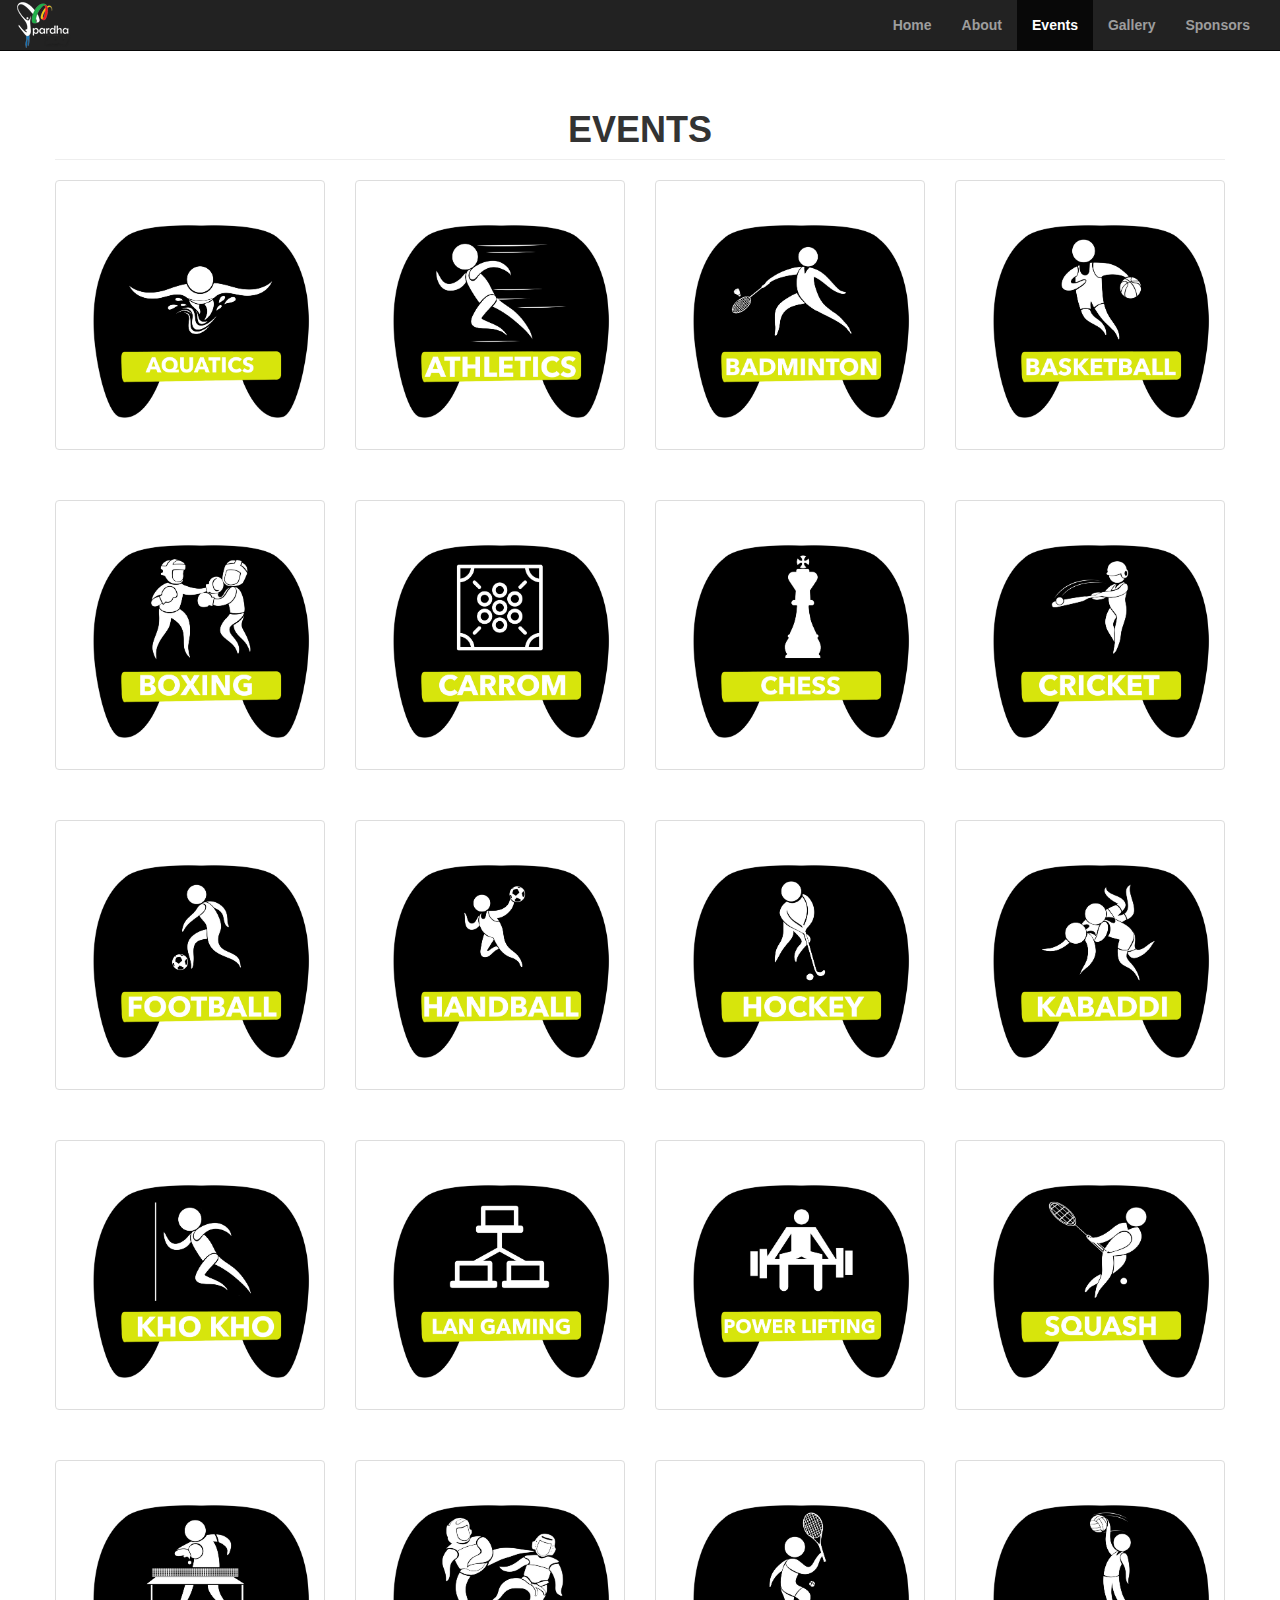
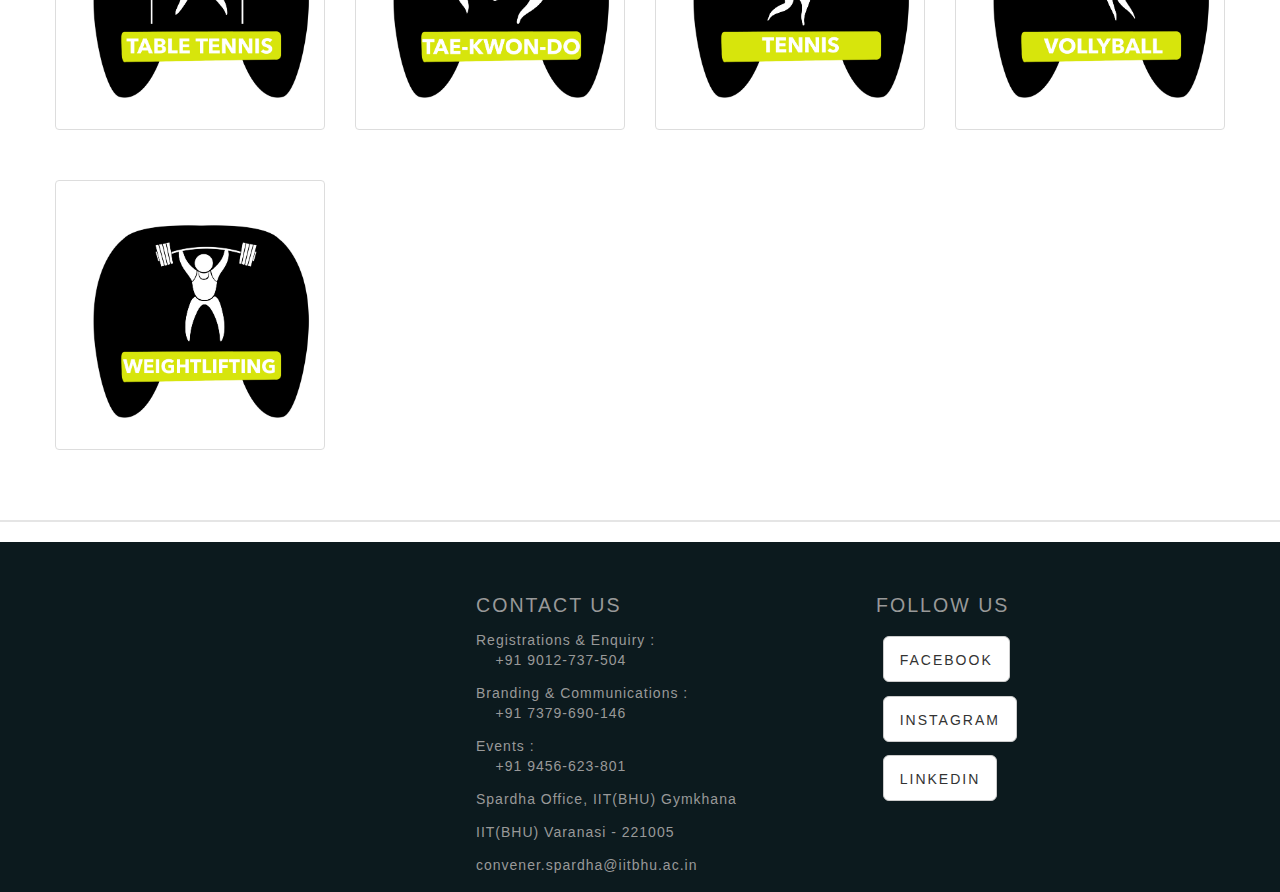
<file: events.html>
<!DOCTYPE html>
<html lang="en">

<head>

    <meta charset="utf-8">
    <meta http-equiv="X-UA-Compatible" content="IE=edge">
    <meta name="viewport" content="width=device-width, initial-scale=1">
    <meta name="description" content="">
    <meta name="author" content="">

    <title>Spardha '17 | India's Largest Games and Sports Festival</title>
    <link rel="shortcut icon" href="logo/favicon.png" />

    <!-- Bootstrap Core CSS -->
    <link href="css/bootstrap.min.css" rel="stylesheet">

    <!-- Custom CSS -->
    <link href="css/thumbnail-gallery.css" rel="stylesheet">
    <link href="css/landing-page.css" rel="stylesheet">

</head>

<body>

  <!-- NAVBAR -->
  <nav class="navbar navbar-inverse navbar-fixed-top" role="navigation">
    <div class="container-fluid">
      <div class="navbar-header">
        <button type="button" class="navbar-toggle" data-toggle="collapse" data-target="#myNavbar" style="float:left">
          <span class="icon-bar"></span>
          <span class="icon-bar"></span>
          <span class="icon-bar"></span>
        </button>
        <img src="logo/spardha-small.png">
      </div>
      <div class="collapse navbar-collapse" id="myNavbar">
        <ul class="nav navbar-nav navs-ul">
          <li><a href="index.html">Home</a></li>
          <li><a href="index.html#about">About</a></li>
          <li class="active"><a href="events.html">Events</a></li>
          <li><a href="gallery.html">Gallery</a></li>
          <li><a href="index.html#dg-container">Sponsors</a></li>
        </ul>
      </div>
    </div>
  </nav>
  <!-- /NAVBAR -->

    <!-- Page Content -->
    <div class="container">

        <div class="row">

            <div class="col-lg-12">
                <h1 class="page-header" style="text-align:center">EVENTS</h1>
            </div>

            <div class="col-lg-3 col-md-4 col-xs-6 thumb">
                <a class="thumbnail" href="#">
                    <img class="img-responsive" src="event-images/AQUATICS.jpg" data-toggle="modal" data-target="#myModal1" alt="aquatics">
                </a>
                <!-- Modal -->
            <div class="modal fade" id="myModal1" role="dialog">
    <div class="modal-dialog">

      <!-- Modal content-->
      <div class="modal-content">
        <div class="modal-header">
          <button type="button" class="close" data-dismiss="modal">&times;</button>
          <h4 class="modal-title">AQUATICS</h4>
        </div>
        <div class="modal-body">
          <p align="center" style="font-size: 20px">COMING SOON...</p>
          <div class="main-model">
            <div class="rule-div mod">rule book</div>
            <div class="past-winner-div mod">lorrem ipsum</div>
            <div class="contact-div mod">89049849849</div>
          </div>
        </div>
        <div class="modal-footer">
          <button type="button" class="btn btn-default" data-dismiss="modal">Close</button>
        </div>
      </div>

    </div>
  </div>

</div>

            <div class="col-lg-3 col-md-4 col-xs-6 thumb">
                <a class="thumbnail" href="#">
                    <img class="img-responsive" src="event-images/athletics.jpg" data-toggle="modal" data-target="#myModal2" alt="">
                </a>
                <div class="modal fade" id="myModal2" role="dialog">
    <div class="modal-dialog">

      <!-- Modal content-->
      <div class="modal-content">
        <div class="modal-header">
          <button type="button" class="close" data-dismiss="modal">&times;</button>
          <h4 class="modal-title"></h4>
        </div>
        <div class="modal-body">
          <p align="center" style="font-size: 20px">COMING SOON  !!.</p>
        </div>
        <div class="modal-footer">
          <button type="button" class="btn btn-default" data-dismiss="modal">Close</button>
        </div>
      </div>

    </div>
  </div>

</div>

            <div class="col-lg-3 col-md-4 col-xs-6 thumb">
                <a class="thumbnail" href="#">
                    <img class="img-responsive" src="event-images/BADM.jpg" data-toggle="modal" data-target="#myModal3" alt="">
                </a>
                <div class="modal fade" id="myModal3" role="dialog">
    <div class="modal-dialog">

      <!-- Modal content-->
      <div class="modal-content">
        <div class="modal-header">
          <button type="button" class="close" data-dismiss="modal">&times;</button>
          <h4 class="modal-title"></h4>
        </div>
        <div class="modal-body">
          <p align="center" style="font-size: 20px">COMING SOON  !!.</p>
        </div>
        <div class="modal-footer">
          <button type="button" class="btn btn-default" data-dismiss="modal">Close</button>
        </div>
      </div>

    </div>
  </div>

</div>

            <div class="col-lg-3 col-md-4 col-xs-6 thumb">
                <a class="thumbnail" href="#">
                    <img class="img-responsive" src="event-images/BASKI.jpg" data-toggle="modal" data-target="#myModal4" alt="">
                </a>
                <div class="modal fade" id="myModal4" role="dialog">
    <div class="modal-dialog">

      <!-- Modal content-->
      <div class="modal-content">
        <div class="modal-header">
          <button type="button" class="close" data-dismiss="modal">&times;</button>
          <h4 class="modal-title"></h4>
        </div>
        <div class="modal-body">
          <p align="center" style="font-size: 20px">COMING SOON  !!.</p>
        </div>
        <div class="modal-footer">
          <button type="button" class="btn btn-default" data-dismiss="modal">Close</button>
        </div>
      </div>

    </div>
  </div>

</div>

            <div class="col-lg-3 col-md-4 col-xs-6 thumb">
                <a class="thumbnail" href="#">
                    <img class="img-responsive" src="event-images/BOXING.jpg" data-toggle="modal" data-target="#myModal5" alt="">
                </a>
                <div class="modal fade" id="myModal5" role="dialog">
    <div class="modal-dialog">

      <!-- Modal content-->
      <div class="modal-content">
        <div class="modal-header">
          <button type="button" class="close" data-dismiss="modal">&times;</button>
          <h4 class="modal-title"></h4>
        </div>
        <div class="modal-body">
          <p align="center" style="font-size: 20px">COMING SOON  !!.</p>
        </div>
        <div class="modal-footer">
          <button type="button" class="btn btn-default" data-dismiss="modal">Close</button>
        </div>
      </div>

    </div>
  </div>

</div>

            <div class="col-lg-3 col-md-4 col-xs-6 thumb">
                <a class="thumbnail" href="#">
                    <img class="img-responsive" src="event-images/CARROM.jpg" data-toggle="modal" data-target="#myModal6" alt="">
                </a>
                <div class="modal fade" id="myModal6" role="dialog">
    <div class="modal-dialog">

      <!-- Modal content-->
      <div class="modal-content">
        <div class="modal-header">
          <button type="button" class="close" data-dismiss="modal">&times;</button>
          <h4 class="modal-title"></h4>
        </div>
        <div class="modal-body">
          <p align="center" style="font-size: 20px">COMING SOON  !!.</p>
        </div>
        <div class="modal-footer">
          <button type="button" class="btn btn-default" data-dismiss="modal">Close</button>
        </div>
      </div>

    </div>
  </div>

</div>

            <div class="col-lg-3 col-md-4 col-xs-6 thumb">
                <a class="thumbnail" href="#">
                    <img class="img-responsive" src="event-images/CHESS.jpg" data-toggle="modal" data-target="#myModal7" alt="">
                </a>
                <div class="modal fade" id="myModal7" role="dialog">
    <div class="modal-dialog">

      <!-- Modal content-->
      <div class="modal-content">
        <div class="modal-header">
          <button type="button" class="close" data-dismiss="modal">&times;</button>
          <h4 class="modal-title"></h4>
        </div>
        <div class="modal-body">
          <p align="center" style="font-size: 20px">COMING SOON  !!.</p>
        </div>
        <div class="modal-footer">
          <button type="button" class="btn btn-default" data-dismiss="modal">Close</button>
        </div>
      </div>

    </div>
  </div>

</div>

            <div class="col-lg-3 col-md-4 col-xs-6 thumb">
                <a class="thumbnail" href="#">
                    <img class="img-responsive" src="event-images/CRICKET.jpg" data-toggle="modal" data-target="#myModal8" alt="">
                </a>
                <div class="modal fade" id="myModal8" role="dialog">
    <div class="modal-dialog">

      <!-- Modal content-->
      <div class="modal-content">
        <div class="modal-header">
          <button type="button" class="close" data-dismiss="modal">&times;</button>
          <h4 class="modal-title"></h4>
        </div>
        <div class="modal-body">
          <p align="center" style="font-size: 20px">COMING SOON  !!.</p>
        </div>
        <div class="modal-footer">
          <button type="button" class="btn btn-default" data-dismiss="modal">Close</button>
        </div>
      </div>

    </div>
  </div>

</div>

            <div class="col-lg-3 col-md-4 col-xs-6 thumb">
                <a class="thumbnail" href="#">
                    <img class="img-responsive" src="event-images/FOOTBALL.jpg" data-toggle="modal" data-target="#myModal9" alt="">
                </a>
                <div class="modal fade" id="myModal9" role="dialog">
    <div class="modal-dialog">

      <!-- Modal content-->
      <div class="modal-content">
        <div class="modal-header">
          <button type="button" class="close" data-dismiss="modal">&times;</button>
          <h4 class="modal-title"></h4>
        </div>
        <div class="modal-body">
          <p align="center" style="font-size: 20px">COMING SOON  !!.</p>
        </div>
        <div class="modal-footer">
          <button type="button" class="btn btn-default" data-dismiss="modal">Close</button>
        </div>
      </div>

    </div>
  </div>

</div>

            <div class="col-lg-3 col-md-4 col-xs-6 thumb">
                <a class="thumbnail" href="#">
                    <img class="img-responsive" src="event-images/HANDBALL.jpg" data-toggle="modal" data-target="#myModal10" alt="">
                </a>
                <div class="modal fade" id="myModal10" role="dialog">
    <div class="modal-dialog">

      <!-- Modal content-->
      <div class="modal-content">
        <div class="modal-header">
          <button type="button" class="close" data-dismiss="modal">&times;</button>
          <h4 class="modal-title"></h4>
        </div>
        <div class="modal-body">
          <p align="center" style="font-size: 20px">COMING SOON  !!.</p>
        </div>
        <div class="modal-footer">
          <button type="button" class="btn btn-default" data-dismiss="modal">Close</button>
        </div>
      </div>

    </div>
  </div>

</div>

            <div class="col-lg-3 col-md-4 col-xs-6 thumb">
                <a class="thumbnail" href="#">
                    <img class="img-responsive" src="event-images/HOCKEY.jpg" data-toggle="modal" data-target="#myModal11" alt="">
                </a>
                <div class="modal fade" id="myModal11" role="dialog">
    <div class="modal-dialog">

      <!-- Modal content-->
      <div class="modal-content">
        <div class="modal-header">
          <button type="button" class="close" data-dismiss="modal">&times;</button>
          <h4 class="modal-title"></h4>
        </div>
        <div class="modal-body">
          <p align="center" style="font-size: 20px">COMING SOON  !!.</p>
        </div>
        <div class="modal-footer">
          <button type="button" class="btn btn-default" data-dismiss="modal">Close</button>
        </div>
      </div>

    </div>
  </div>

</div>

            <div class="col-lg-3 col-md-4 col-xs-6 thumb">
                <a class="thumbnail" href="#">
                    <img class="img-responsive" src="event-images/KABADDI.jpg" data-toggle="modal" data-target="#myModal12" alt="">
                </a>
                <div class="modal fade" id="myModal12" role="dialog">
    <div class="modal-dialog">

      <!-- Modal content-->
      <div class="modal-content">
        <div class="modal-header">
          <button type="button" class="close" data-dismiss="modal">&times;</button>
          <h4 class="modal-title"></h4>
        </div>
        <div class="modal-body">
          <p align="center" style="font-size: 20px">COMING SOON  !!.</p>
        </div>
        <div class="modal-footer">
          <button type="button" class="btn btn-default" data-dismiss="modal">Close</button>
        </div>
      </div>

    </div>
  </div>

</div>

             <div class="col-lg-3 col-md-4 col-xs-6 thumb">
                <a class="thumbnail" href="#">
                    <img class="img-responsive" src="event-images/KHO KHO.jpg" data-toggle="modal" data-target="#myModal13" alt="">
                </a>
                <div class="modal fade" id="myModal13" role="dialog">
    <div class="modal-dialog">

      <!-- Modal content-->
      <div class="modal-content">
        <div class="modal-header">
          <button type="button" class="close" data-dismiss="modal">&times;</button>
          <h4 class="modal-title"></h4>
        </div>
        <div class="modal-body">
          <p align="center" style="font-size: 20px">COMING SOON  !!.</p>
        </div>
        <div class="modal-footer">
          <button type="button" class="btn btn-default" data-dismiss="modal">Close</button>
        </div>
      </div>

    </div>
  </div>

</div>

             <div class="col-lg-3 col-md-4 col-xs-6 thumb">
                <a class="thumbnail" href="#">
                    <img class="img-responsive" src="event-images/LAN GAMING.jpg" data-toggle="modal" data-target="#myModal14" alt="">
                </a>
                <div class="modal fade" id="myModal4" role="dialog">
    <div class="modal-dialog">

      <!-- Modal content-->
      <div class="modal-content">
        <div class="modal-header">
          <button type="button" class="close" data-dismiss="modal">&times;</button>
          <h4 class="modal-title"></h4>
        </div>
        <div class="modal-body">
          <p align="center" style="font-size: 20px">COMING SOON  !!.</p>
        </div>
        <div class="modal-footer">
          <button type="button" class="btn btn-default" data-dismiss="modal">Close</button>
        </div>
      </div>

    </div>
  </div>

</div>

             <div class="col-lg-3 col-md-4 col-xs-6 thumb">
                <a class="thumbnail" href="#">
                    <img class="img-responsive" src="event-images/POWER.jpg" data-toggle="modal" data-target="#myModal15" alt="">
                </a>
                <div class="modal fade" id="myModal15" role="dialog">
    <div class="modal-dialog">

      <!-- Modal content-->
      <div class="modal-content">
        <div class="modal-header">
          <button type="button" class="close" data-dismiss="modal">&times;</button>
          <h4 class="modal-title"></h4>
        </div>
        <div class="modal-body">
          <p align="center" style="font-size: 20px">COMING SOON  !!.</p>
        </div>
        <div class="modal-footer">
          <button type="button" class="btn btn-default" data-dismiss="modal">Close</button>
        </div>
      </div>

    </div>
  </div>

</div>

             <div class="col-lg-3 col-md-4 col-xs-6 thumb">
                <a class="thumbnail" href="#">
                    <img class="img-responsive" src="event-images/SQUASH.jpg" data-toggle="modal" data-target="#myModal16" alt="">
                </a>
                <div class="modal fade" id="myModal16" role="dialog">
    <div class="modal-dialog">

      <!-- Modal content-->
      <div class="modal-content">
        <div class="modal-header">
          <button type="button" class="close" data-dismiss="modal">&times;</button>
          <h4 class="modal-title"></h4>
        </div>
        <div class="modal-body">
          <p align="center" style="font-size: 20px">COMING SOON  !!.</p>
        </div>
        <div class="modal-footer">
          <button type="button" class="btn btn-default" data-dismiss="modal">Close</button>
        </div>
      </div>

    </div>
  </div>

</div>

            <div class="col-lg-3 col-md-4 col-xs-6 thumb">
                <a class="thumbnail" href="#">
                    <img class="img-responsive" src="event-images/TT.jpg" data-toggle="modal" data-target="#myModal17" alt="">
                </a>
                <div class="modal fade" id="myModal17" role="dialog">
    <div class="modal-dialog">

      <!-- Modal content-->
      <div class="modal-content">
        <div class="modal-header">
          <button type="button" class="close" data-dismiss="modal">&times;</button>
          <h4 class="modal-title"></h4>
        </div>
        <div class="modal-body">
          <p align="center" style="font-size: 20px">COMING SOON  !!.</p>
        </div>
        <div class="modal-footer">
          <button type="button" class="btn btn-default" data-dismiss="modal">Close</button>
        </div>
      </div>

    </div>
  </div>

</div>

            <div class="col-lg-3 col-md-4 col-xs-6 thumb">
                <a class="thumbnail" href="#">
                    <img class="img-responsive" src="event-images/TAEKWONDO.jpg" data-toggle="modal" data-target="#myModal18" alt="">
                </a>
                <div class="modal fade" id="myModal18" role="dialog">
    <div class="modal-dialog">

      <!-- Modal content-->
      <div class="modal-content">
        <div class="modal-header">
          <button type="button" class="close" data-dismiss="modal">&times;</button>
          <h4 class="modal-title"></h4>
        </div>
        <div class="modal-body">
          <p align="center" style="font-size: 20px">COMING SOON  !!.</p>
        </div>
        <div class="modal-footer">
          <button type="button" class="btn btn-default" data-dismiss="modal">Close</button>
        </div>
      </div>

    </div>
  </div>

</div>

            <div class="col-lg-3 col-md-4 col-xs-6 thumb">
                <a class="thumbnail" href="#">
                    <img class="img-responsive" src="event-images/TENNIS.jpg" data-toggle="modal" data-target="#myModal19" alt="">
                </a>
                <div class="modal fade" id="myModal19" role="dialog">
    <div class="modal-dialog">

      <!-- Modal content-->
      <div class="modal-content">
        <div class="modal-header">
          <button type="button" class="close" data-dismiss="modal">&times;</button>
          <h4 class="modal-title"></h4>
        </div>
        <div class="modal-body">
          <p align="center" style="font-size: 20px">COMING SOON  !!.</p>
        </div>
        <div class="modal-footer">
          <button type="button" class="btn btn-default" data-dismiss="modal">Close</button>
        </div>
      </div>

    </div>
  </div>

</div>

            <div class="col-lg-3 col-md-4 col-xs-6 thumb">
                <a class="thumbnail" href="#">
                    <img class="img-responsive" src="event-images/VOLLEYBALL.jpg" data-toggle="modal" data-target="#myModal20" alt="">
                </a>
                <div class="modal fade" id="myModal20" role="dialog">
    <div class="modal-dialog">

      <!-- Modal content-->
      <div class="modal-content">
        <div class="modal-header">
          <button type="button" class="close" data-dismiss="modal">&times;</button>
          <h4 class="modal-title"></h4>
        </div>
        <div class="modal-body">
          <p align="center" style="font-size: 20px">COMING SOON  !!.</p>
        </div>
        <div class="modal-footer">
          <button type="button" class="btn btn-default" data-dismiss="modal">Close</button>
        </div>
      </div>

    </div>
  </div>

</div>

            <div class="col-lg-3 col-md-4 col-xs-6 thumb">
                <a class="thumbnail" href="#">
                    <img class="img-responsive" src="event-images/WEIGHTLIFTING.jpg" data-toggle="modal" data-target="#myModal21" alt="">
                </a>
                <div class="modal fade" id="myModal21" role="dialog">
    <div class="modal-dialog">

      <!-- Modal content-->
      <div class="modal-content">
        <div class="modal-header">
          <button type="button" class="close" data-dismiss="modal">&times;</button>
          <h4 class="modal-title"></h4>
        </div>
        <div class="modal-body">
          <p align="center" style="font-size: 20px">COMING SOON  !!.</p>
        </div>
        <div class="modal-footer">
          <button type="button" class="btn btn-default" data-dismiss="modal">Close</button>
        </div>
      </div>

    </div>
  </div>

</div>
            </div>

        </div>

        <hr>

        <!-- FOOTER -->
                <footer>
                  <div class="container">
                    <div class="row">
                      <div class="col-md-4 col-sm-6 footerleft ">
                        <iframe src="https://www.google.com/maps/embed?pb=!1m18!1m12!1m3!1d3608.3239763295937!2d82.98692631503495!3d25.259684835361114!2m3!1f0!2f0!3f0!3m2!1i1024!2i768!4f13.1!3m3!1m2!1s0x398e33d4b53c5a85%3A0x5e36cad9ac063d23!2sIIT+Gymkhana!5e0!3m2!1sen!2s!4v1502537110030" width="300" height="250" frameborder="0" style="border:0;border-radius:5px;" allowfullscreen>
                        </iframe>
                      </div>

                      <div class="col-md-4 col-sm-6 footerleft">
                        <div class="logofooter">Contact Us</div>
                        <p><i class="fa fa-phone"></i>Registrations & Enquiry :<br> &nbsp;&nbsp;&nbsp;&nbsp;+91 9012-737-504</p>
                        <p><i class="fa fa-phones"></i>Branding & Communications :<br> &nbsp;&nbsp;&nbsp;&nbsp;+91 7379-690-146</p>
                        <p><i class="fa fa-phones"></i>Events :<br> &nbsp;&nbsp;&nbsp;&nbsp;+91 9456-623-801</p>
                        <p><i class="fa fa-map-marker"></i>Spardha Office, IIT(BHU) Gymkhana</p>
                        <p><i class="fa fa-map-markers"></i>IIT(BHU) Varanasi - 221005</p>
                        <p><i class="fa fa-envelope"></i> convener.spardha@iitbhu.ac.in </p>
                      </div>

                      <div class="col-md-4 col-sm-6 footerleft">
                        <div class="logofooter">Follow Us</div>
                        <ul class="list-inline banner-social-buttons">
                            <li>
                                <a href="https://www.facebook.com/Spardha.IIT.BHU/" target="_blank" class="btn btn-default btn-lg"><i class="fa fa-facebook fa-fw"></i> <span class="network-name">Facebook</span></a>
                            </li>
                            <li>
                                <a href="https://www.instagram.com/spardha_iitbhu/" target="_blank" class="btn btn-default btn-lg"><i class="fa fa-instagram fa-fw"></i> <span class="network-name">Instagram</span></a>
                            </li>
                            <li>
                                <a href="https://www.linkedin.com/company-beta/13326821/" target="_blank" class="btn btn-default btn-lg"><i class="fa fa-linkedin fa-fw"></i> <span class="network-name">LinkedIn</span></a>
                            </li>
                        </ul>
                      </div>
                    </div>
                  </div>
                </footer>
        <!-- /FOOTER -->

    </div>
    <!-- /.container -->

    <script src="https://ajax.googleapis.com/ajax/libs/jquery/3.2.1/jquery.min.js"></script>
    <script src="https://maxcdn.bootstrapcdn.com/bootstrap/3.3.7/js/bootstrap.min.js"></script>
    <!-- jQuery -->
    <script src="js/jquery.js"></script>

    <!-- Bootstrap Core JavaScript -->
    <script src="js/bootstrap.min.js"></script>

</body>

</html>
</file>
<file: css/thumbnail-gallery.css>
/*!
 * Start Bootstrap - Thumbnail Gallery (http://startbootstrap.com/)
 * Copyright 2013-2016 Start Bootstrap
 * Licensed under MIT (https://github.com/BlackrockDigital/startbootstrap/blob/gh-pages/LICENSE)
 */

body {
    padding-top: 70px; /* Required padding for .navbar-fixed-top. Change if height of navigation changes. */
}

.thumb {
    margin-bottom: 30px;
}
</file>
<file: css/landing-page.css>
/*
 * Start Bootstrap - Landing Page (http://startbootstrap.com/)
 * Copyright 2013-2016 Start Bootstrap
 * Licensed under MIT (https://github.com/BlackrockDigital/startbootstrap/blob/gh-pages/LICENSE)
 */

body,
html {
    width: 100%;
    height: 100%;
}

body,
h1,
h2,
h3,
h4,
h5,
h6 {
    font-family: "Lato","Helvetica Neue",Helvetica,Arial,sans-serif;
    font-weight: 700;
}

.topnav {
    font-size: 14px; background: transparent; border: transparent;
}

.lead {
    font-size: 18px;
    font-weight: 400;
}

.intro-header {
    padding-top: 50px; /* If you're making other pages, make sure there is 50px of padding to make sure the navbar doesn't overlap content! */
    padding-bottom: 50px;
    text-align: center;
    color: #f8f8f8;
    background: url(../event-images/cropedbaloon.jpg) no-repeat center center;
    background-size: cover;
    background-color: rgba(0,0,0,.3);
    background-blend-mode: multiply;
}

.intro-message {
    position: relative;
    /*padding-top: 10%;*/
    padding-bottom: 20%;
}

.intro-message > h1 {
    margin: 0;
    text-shadow: 2px 2px 3px rgba(0,0,0,0.6);
    font-size: 5em;
    letter-spacing: 2px;
    font-weight: 400;
}

.intro-divider {
    width: 400px;
    border-top: 1px solid #f8f8f8;
    border-bottom: 1px solid rgba(0,0,0,0.2);
}

.intro-message > h3 {
  font-weight: 300;
  text-shadow: 2px 2px 3px rgba(0,0,0,0.6);
  text-transform: uppercase;
  letter-spacing: 2px;
}

@media(max-width:767px) {
    .intro-message {
        padding-bottom: 15%;
    }

    .intro-message > h1 {
        font-size: 3em;
    }

    ul.intro-social-buttons > li {
        display: block;
        margin-bottom: 20px;
        padding: 0;
    }

    ul.intro-social-buttons > li:last-child {
        margin-bottom: 0;
    }

    .intro-divider {
        width: 100%;
    }
}

.network-name {
    text-transform: uppercase;
    font-size: 14px;
    font-weight: 400;
    letter-spacing: 2px;
}

.content-section-a {
    /*padding: 50px 0;*/
    background-color: #ffffff;
}

.content-section-b {
    /*padding: 50px 0;*/
    border-top: 1px solid #e7e7e7;
    border-bottom: 1px solid #e7e7e7;
}

.section-heading {
    margin-bottom: 30px;
}

.section-heading-spacer {
    float: left;
    width: 200px;
    border-top: 3px solid #e7e7e7;
}

.banner {
    padding: 100px 0;
    color: #f8f8f8;
    background: url(../img/banner-bg.jpg) no-repeat center center;
    background-size: cover;
}

.banner h2 {
    margin: 0;
    text-shadow: 2px 2px 3px rgba(0,0,0,0.6);
    font-size: 3em;
}

.banner ul {
    margin-bottom: 0;
}

.banner-social-buttons {
    float: inherit;
    margin: auto;
    margin-top: 0;
    display: flex;
flex-direction: column;
}

@media(max-width:1199px) {
    ul.banner-social-buttons {
        float: left;
        margin-top: 15px;
    }
}

@media(max-width:767px) {
    .banner h2 {
        margin: 0;
        text-shadow: 2px 2px 3px rgba(0,0,0,0.6);
        font-size: 3em;
    }

    ul.banner-social-buttons > li {
        display: block;
        margin-bottom: 20px;
        padding: 0;
    }

    ul.banner-social-buttons > li:last-child {
        margin-bottom: 0;
    }
}


footer { background-color:#0c1a1e; min-height:350px; font-family: 'Open Sans', sans-serif; }
.footerleft { margin-top:50px; padding:0 36px; }
.footerright {margin-top:125px; }
.logofooter { margin-bottom: 10px;
    font-size: 140%;
    color: #999;
    font-weight: 400;
    text-transform: uppercase;
    letter-spacing: 2px;
  }

.footerleft p {
  color: #999;
  margin-bottom: 4%;
  font-weight: 300;
  letter-spacing: 1px;
 }
.footerleft p i { width:20px; color:#999;}


.paddingtop-bottom {  margin-top:50px;}
.footer-ul { list-style-type:none;  padding-left:0px; margin-left:2px;}
.footer-ul li { line-height:29px; font-size:12px;}
.footer-ul li a { color:#a0a3a4; transition: color 0.2s linear 0s, background 0.2s linear 0s; }
.footer-ul i { margin-right:10px;}
.footer-ul li a:hover {transition: color 0.2s linear 0s, background 0.2s linear 0s; color:#ff670f; }

.social:hover {
     -webkit-transform: scale(1.1);
     -moz-transform: scale(1.1);
     -o-transform: scale(1.1);
 }




 .icon-ul { list-style-type:none !important; margin:0px; padding:0px;}
 .icon-ul li { line-height:75px; width:100%; float:left;}
 .icon { float:left; margin-right:5px;}


 .copyright { min-height:40px; background-color:#000000;}
 .copyright p { text-align:left; color:#FFF; padding:10px 0; margin-bottom:0px;}
 .heading7 { font-size:21px; font-weight:700; color:#d9d6d6; margin-bottom:22px;}
 .post p { font-size:12px; color:#FFF; line-height:20px;}
 .post p span { display:block; color:#8f8f8f;}
 .bottom_ul { list-style-type:none; float:right; margin-bottom:0px;}
 .bottom_ul li { float:left; line-height:40px;}
 .bottom_ul li:after { content:"/"; color:#FFF; margin-right:8px; margin-left:8px;}
 .bottom_ul li a { color:#FFF;  font-size:12px;}

p.copyright {
    margin: 15px 0 0;
}

p.copyright {
    margin: 15px 0 0;
}


/* index page css*/
.carousel-caption{
  background-color: rgba(0,0,0,.3);
  border-radius: 5px;
  border: 1px solid;
  color: #e5e5e5;
  display: none;
}

.carousel-caption h3{
  text-transform: uppercase;
    letter-spacing: 2px;
    font-weight: 300;
    font-size: 120%;
}
.carousel-caption p{
  letter-spacing: 1px;
  font-weight: 300;
}
.carousel-inner .item img{
  height: 300px;
  margin: 0 auto;
  border-radius: 10px;
}
.content-section-a, .content-section-b, .content-section-c{
  display: flex;
  height: 50vh;
}
.side-content{
  width: 50%;
  margin: auto;
  /*border: 1px solid;*/
  text-align: center;
  padding: 5%;
}
.side-content h3{
    text-transform: uppercase;
      letter-spacing: 2px;
      color: #999;
}
.side-content p{
    font-size: 150%;
    letter-spacing: 2px;
    color: #a2a2a2;
    font-weight: 300;
}
.first-container{
  width: 50%;
  margin: 2%;
  border-radius: 5px;
  /*border: 1px solid;*/
}

.second-container{
  width: 50%;
  margin: 2%;
  border-radius: 5px;
  /*border: 1px solid;*/
}
.third-container{
  width: 50%;
  margin: 2%;
  border-radius: 5px;
  /*border: 1px solid;*/
}
.register-div{
  z-index: 1000000;
  position: fixed;
  top: 40%;
  left: 0;
  cursor: pointer;
}
.wroclaw-info{
    letter-spacing: 2px;
    color: #999;
}
.wroclaw-info h2{
text-transform: uppercase;
}
.wroclaw-info h3{

}
.wroclaw-info p{
  font-size: 124%;
      font-weight: 300;
      letter-spacing: 1px;
}
.slider-section{
  height: 100vh;
}
.num-sec{
  height: 50vh;
background: url(../logo/goalie.jpg);
background-size: cover;
background-color: rgba(0,0,0,.5);
background-blend-mode: multiply;
display: flex;
justify-content: space-around;
background-attachment: fixed;
}
.num-div{
  color: white;
text-transform: uppercase;
text-align: center;
letter-spacing: 2px;
padding: 5%;
font-size: 150%;
font-weight: 300;
margin: auto;
}
.num-div h3{

}
.num-div img{

}
.num-div p{

}
.about-us-main{
  display: flex;
flex-direction: row;
}
.about-div{
  width: 33.33333%;
text-align: center;
color: rgba(0,0,0,.6);
border-left: 1px solid rgba(0,0,0,.1);
border-right: 1px solid rgba(0,0,0,.1);
border-radius: 5px;
padding: 1%;
margin: 1%;
}
.about-div h3{
  text-transform: uppercase;
letter-spacing: 2px;
font-weight: 400;
font-size: 70%;
}
.about-div p{
  font-size: 55%;
font-weight: 300;
letter-spacing: 1px;
}
.about-head{
  text-align: center;
    letter-spacing: 2px;
    color: #999;
}
hr{
  border: 1px solid rgba(0,0,0,.1);
}
.list-inline>li{
  padding: 5%;
}
.navs-ul{
  float: right;
}
@media screen and (max-width:768px){
  .about-us-main{
    flex-direction: column;
  }
  .about-div{
    width: 100%;
    border-bottom: 1px solid rgba(0,0,0,.1);
  }
  .num-sec{
    flex-direction: column;
    height: auto;
  }
  .content-section-a,.content-section-c{
    height: auto;
    flex-direction: column-reverse;
  }
  .content-section-b{
    height: auto;
    flex-direction: column;
  }
  .first-container, .second-container ,.third-container{
    width: 100%;
  }
  .side-content{
    width: 100%;
  }
  .side-content p{
    font-size: 125%;
  }
  .side-content h3{
    font-size: 125%;
  }
  .about-head{
    font-size: 150%;
  }
  .intro-message{
    padding-top: 20%;
  }
  /*#myModal{
    width: 40%;
  }*/
  .navs-ul{
    float: left;
  }
}

/* EVENTS PAGE MODEL */
.main-model{
  display: flex;
    justify-content: center;
    flex-direction: row;
    width: 100%;
}
.main-model .mod{
  width: 33.33333%;
margin: 2%;
background: rgba(0,0,0,.04)
}
</file>
